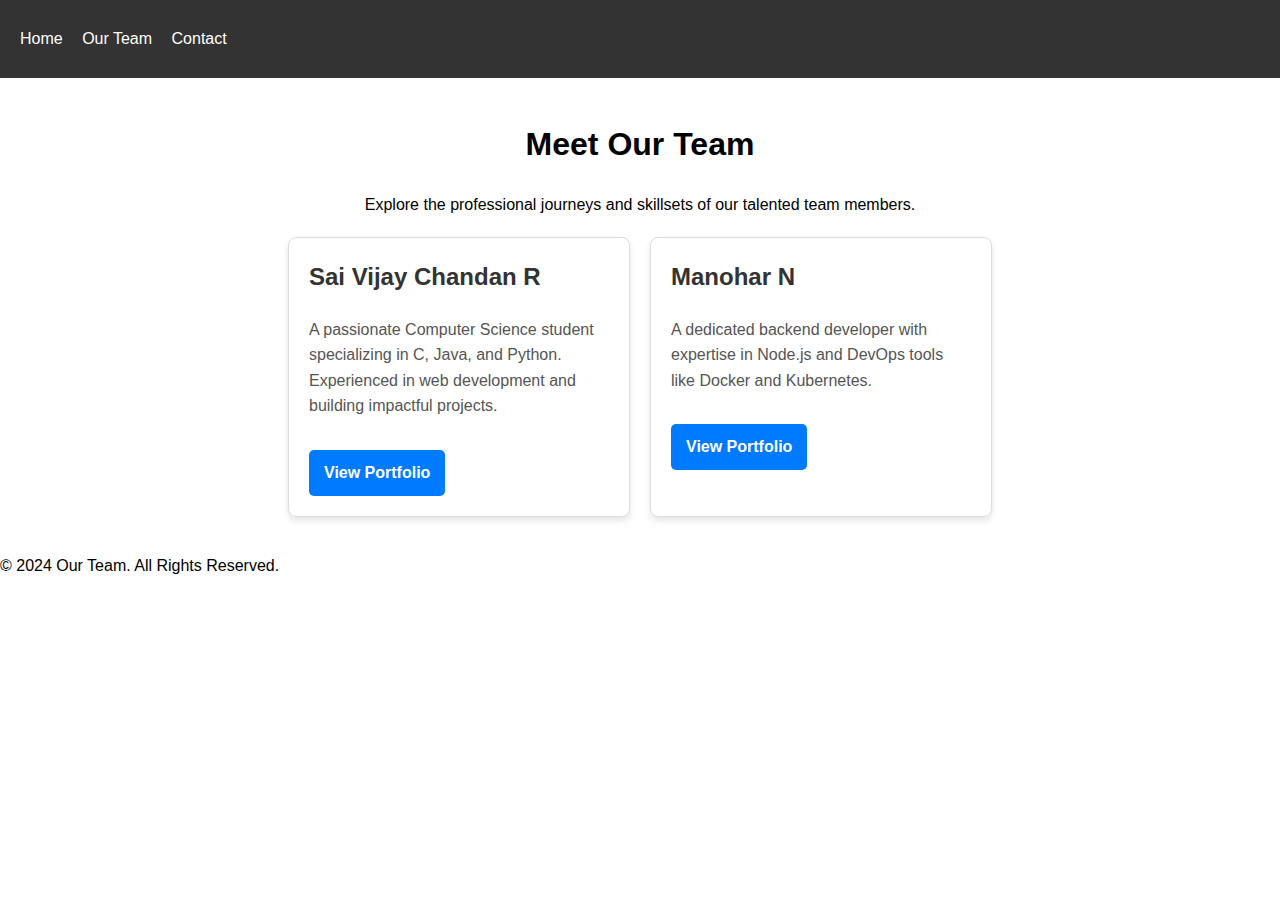
<file: index.html>
<!DOCTYPE html>
<html lang="en">
<head>
    <meta charset="UTF-8">
    <meta name="viewport" content="width=device-width, initial-scale=1.0">
    <title>Our Team</title>
    <style>
        body {
    font-family: Arial, sans-serif;
    line-height: 1.6;
    margin: 0;
    padding: 0;
}

header {
    background: #333;
    color: #fff;
    padding: 10px 20px;
}

header ul {
    list-style: none;
    padding: 0;
}

header ul li {
    display: inline;
    margin-right: 15px;
}

header ul li a {
    color: #fff;
    text-decoration: none;
}

main {
    padding: 20px;
    text-align: center;
}

.team-cards {
    display: flex;
    justify-content: center;
    gap: 20px;
    margin-top: 20px;
}

.card {
    border: 1px solid #ddd;
    border-radius: 8px;
    padding: 20px;
    width: 300px;
    text-align: left;
    box-shadow: 0 4px 6px rgba(0, 0, 0, 0.1);
}

.card h2 {
    margin-top: 0;
    color: #333;
}

.card p {
    color: #555;
}

.card .btn {
    display: inline-block;
    margin-top: 15px;
    padding: 10px 15px;
    background: #007BFF;
    color: #fff;
    text-decoration: none;
    border-radius: 5px;
    font-weight: bold;
}

.card .btn:hover {
    background: #0056b3;
}

    </style>
</head>
<body>
    <header>
        <nav>
            <ul>
                <li><a href="index.html">Home</a></li>
                <li><a href="#">Our Team</a></li>
                <li><a href="#">Contact</a></li>
            </ul>
        </nav>
    </header>

    <main>
        <h1>Meet Our Team</h1>
        <p>Explore the professional journeys and skillsets of our talented team members.</p>

        <section class="team-cards">
            <div class="card">
                <h2>Sai Vijay Chandan R</h2>
                <p>A passionate Computer Science student specializing in C, Java, and Python. Experienced in web development and building impactful projects.</p>
                <a href="vijay.html" class="btn">View Portfolio</a>
            </div>
            <div class="card">
                <h2>Manohar N</h2>
                <p>A dedicated backend developer with expertise in Node.js and DevOps tools like Docker and Kubernetes.</p>
                <a href="manohar.html" class="btn">View Portfolio</a>
            </div>
        </section>
    </main>

    <footer>
        <p>&copy; 2024 Our Team. All Rights Reserved.</p>
    </footer>
</body>
</html>
</file>
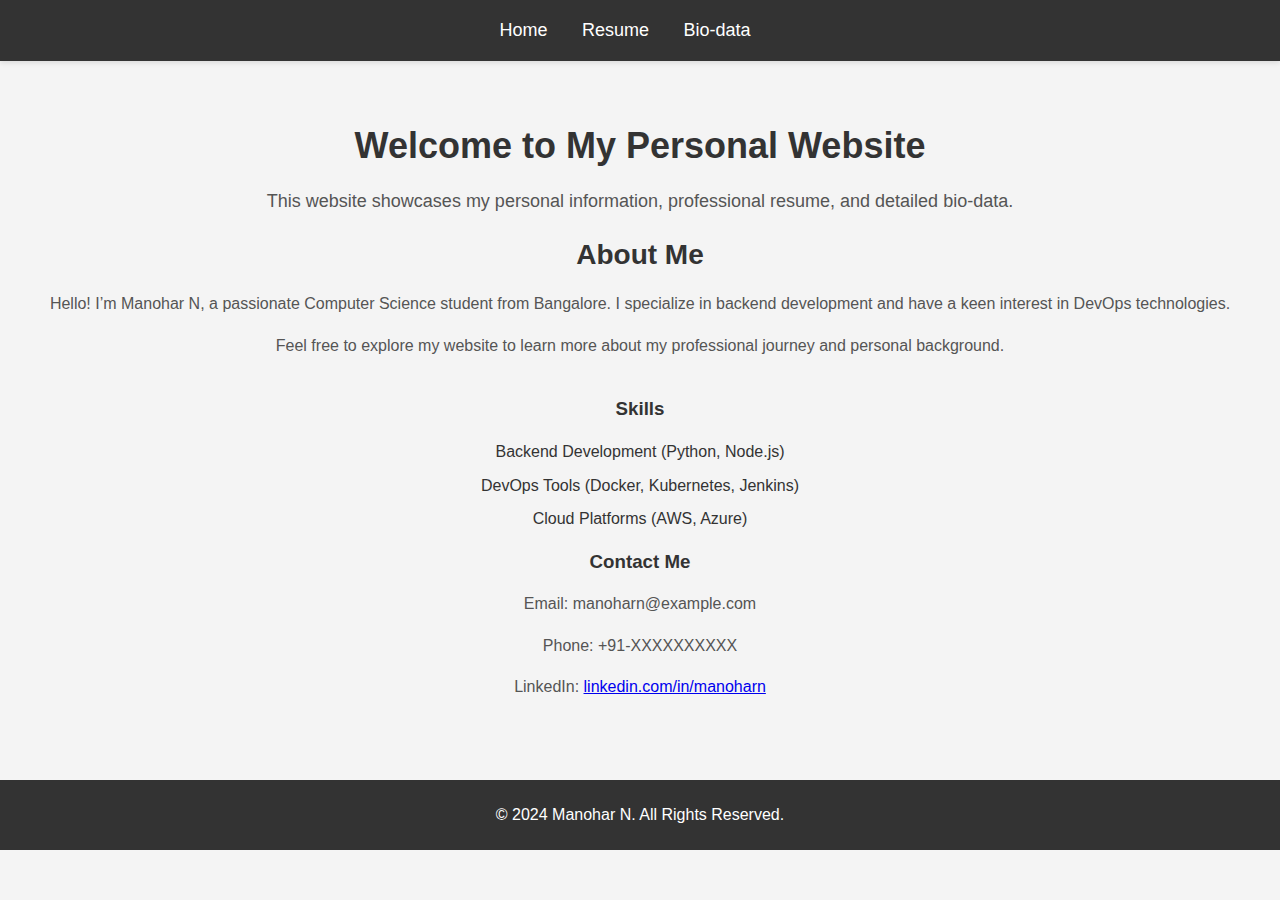
<file: manohar.html>
<!DOCTYPE html>
<html lang="en">
<head>
    <meta charset="UTF-8">
    <meta name="viewport" content="width=device-width, initial-scale=1.0">
    <title>Welcome to Manohar N's Personal Website</title>
    <link rel="stylesheet" href="style.css">
</head>
<body>
    <header>
        <nav>
            <ul>
                <li><a href="index.html">Home</a></li>
                <li><a href="mresume.html">Resume</a></li>
                <li><a href="mbiodata.html">Bio-data</a></li>
            </ul>
        </nav>
    </header>

    <main>
        <h1>Welcome to My Personal Website</h1>
        <p>This website showcases my personal information, professional resume, and detailed bio-data.</p>
        
        <section class="highlight">
            <h2>About Me</h2>
            <p>Hello! I’m Manohar N, a passionate Computer Science student from Bangalore. I specialize in backend development and have a keen interest in DevOps technologies.</p>
            <p>Feel free to explore my website to learn more about my professional journey and personal background.</p>
        </section>

        <section class="cards">
            <div class="card">
                <h3>Skills</h3>
                <ul>
                    <li>Backend Development (Python, Node.js)</li>
                    <li>DevOps Tools (Docker, Kubernetes, Jenkins)</li>
                    <li>Cloud Platforms (AWS, Azure)</li>
                </ul>
            </div>
            <div class="card">
                <h3>Contact Me</h3>
                <p>Email: manoharn@example.com</p>
                <p>Phone: +91-XXXXXXXXXX</p>
                <p>LinkedIn: <a href="#">linkedin.com/in/manoharn</a></p>
            </div>
        </section>
    </main>

    <footer>
        <p>&copy; 2024 Manohar N. All Rights Reserved.</p>
    </footer>
</body>
</html>
</file>
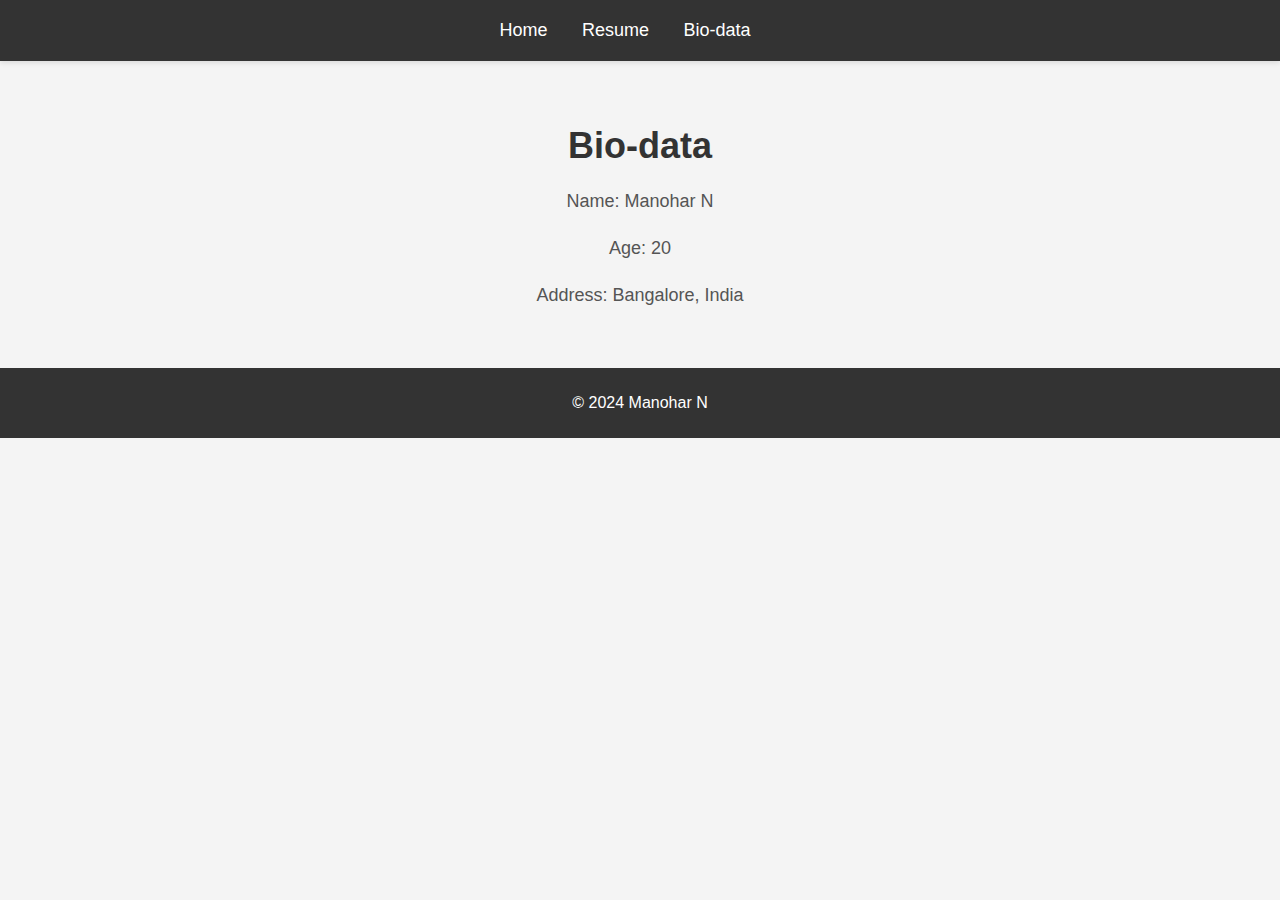
<file: mbiodata.html>
<!DOCTYPE html>
<html lang="en">
<head>
    <meta charset="UTF-8">
    <meta name="viewport" content="width=device-width, initial-scale=1.0">
    <title>Bio-data</title>
    <link rel="stylesheet" href="style.css">
</head>
<body>
    <header>
        <nav>
            <ul>
                <li><a href="manohar.html">Home</a></li>
                <li><a href="mresume.html">Resume</a></li>
                <li><a href="mbiodata.html">Bio-data</a></li>
            </ul>
        </nav>
    </header>

    <main>
        <h1>Bio-data</h1>
        <p>Name: Manohar N</p>
        <p>Age: 20</p>
        <p>Address: Bangalore, India</p>
    </main>

    <footer>
        <p>&copy; 2024 Manohar N</p>
    </footer>
</body>
</html>
</file>
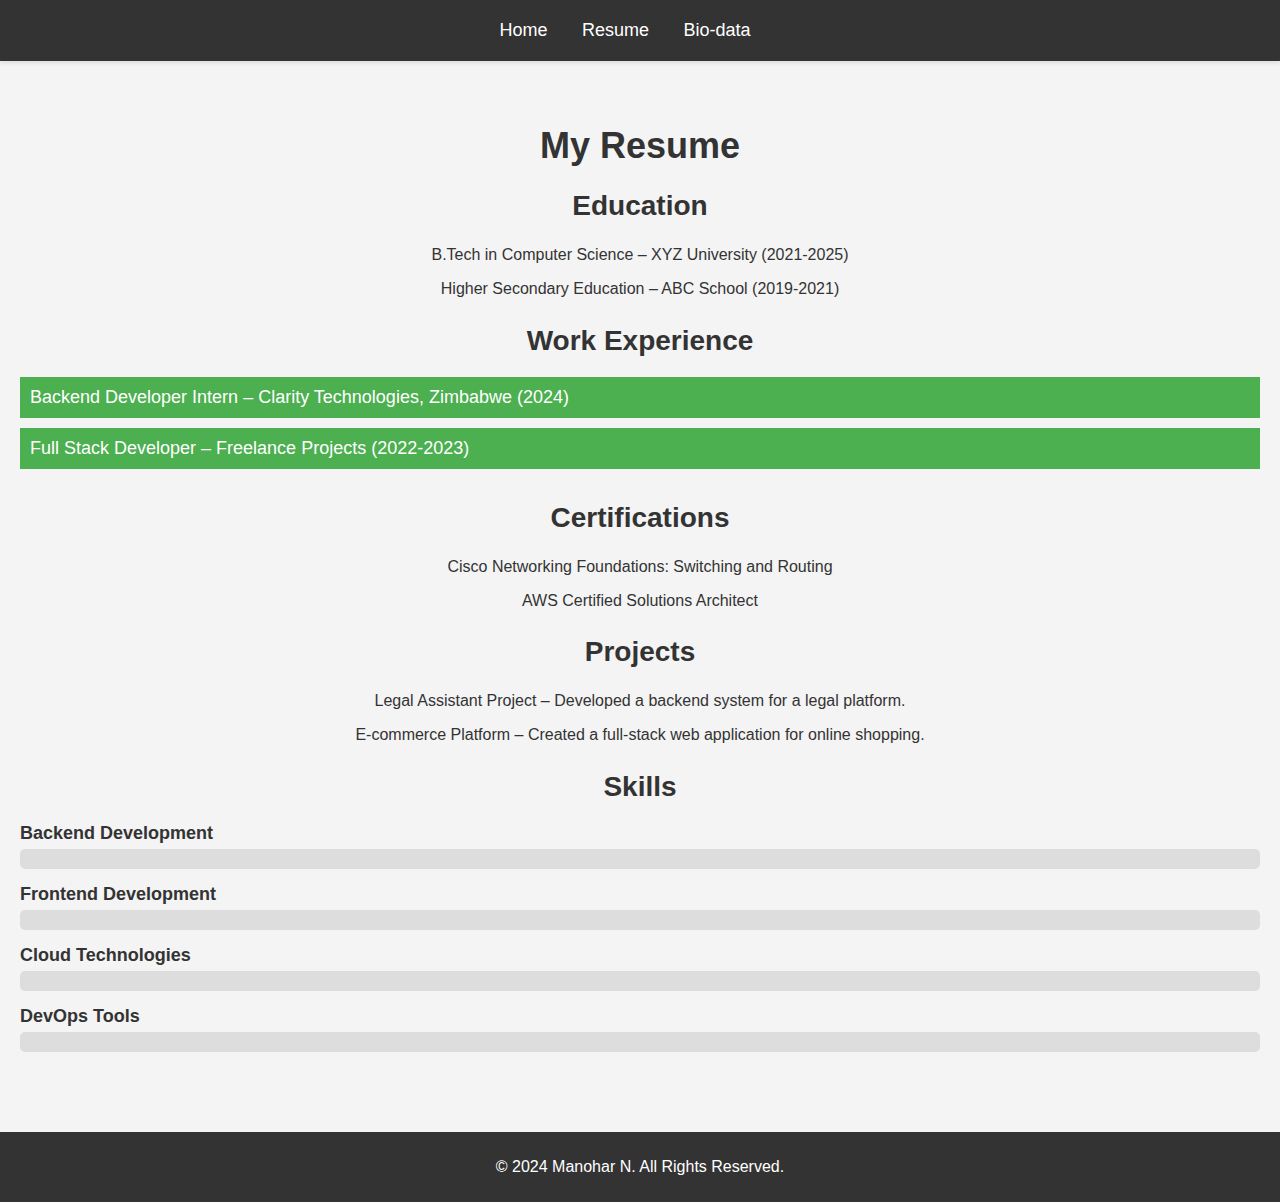
<file: mresume.html>
<!DOCTYPE html>
<html lang="en">
<head>
    <meta charset="UTF-8">
    <meta name="viewport" content="width=device-width, initial-scale=1.0">
    <title>My Resume</title>
    <link rel="stylesheet" href="style.css">
</head>
<body>
    <header>
        <nav>
            <ul>
                <li><a href="manohar.html">Home</a></li>
                <li><a href="mresume.html">Resume</a></li>
                <li><a href="mbiodata.html">Bio-data</a></li>
            </ul>
        </nav>
    </header>

    <main>
        <h1>My Resume</h1>

        <section class="resume-section">
            <h2>Education</h2>
            <ul>
                <li>B.Tech in Computer Science – XYZ University (2021-2025)</li>
                <li>Higher Secondary Education – ABC School (2019-2021)</li>
            </ul>

            <h2>Work Experience</h2>
            <div class="accordion">
                <button class="accordion-btn">Backend Developer Intern – Clarity Technologies, Zimbabwe (2024)</button>
                <div class="accordion-content">
                    <p>Worked on developing scalable backend solutions using Node.js and Docker, improving the deployment efficiency by 30%.</p>
                </div>

                <button class="accordion-btn">Full Stack Developer – Freelance Projects (2022-2023)</button>
                <div class="accordion-content">
                    <p>Developed multiple full-stack web applications for small businesses, including e-commerce and portfolio websites.</p>
                </div>
            </div>

            <h2>Certifications</h2>
            <ul>
                <li>Cisco Networking Foundations: Switching and Routing</li>
                <li>AWS Certified Solutions Architect</li>
            </ul>

            <h2>Projects</h2>
            <ul>
                <li>Legal Assistant Project – Developed a backend system for a legal platform.</li>
                <li>E-commerce Platform – Created a full-stack web application for online shopping.</li>
            </ul>

            <!-- Skills Section with Interactive Bar -->
            <h2>Skills</h2>
            <div class="skill" data-skill="80">
                <label>Backend Development</label>
                <div class="progress-bar">
                    <div class="progress" style="width: 0%;"></div>
                </div>
            </div>
            <div class="skill" data-skill="70">
                <label>Frontend Development</label>
                <div class="progress-bar">
                    <div class="progress" style="width: 0%;"></div>
                </div>
            </div>
            <div class="skill" data-skill="90">
                <label>Cloud Technologies</label>
                <div class="progress-bar">
                    <div class="progress" style="width: 0%;"></div>
                </div>
            </div>
            <div class="skill" data-skill="75">
                <label>DevOps Tools</label>
                <div class="progress-bar">
                    <div class="progress" style="width: 0%;"></div>
                </div>
            </div>
        </section>
    </main>

    <footer>
        <p>&copy; 2024 Manohar N. All Rights Reserved.</p>
    </footer>

    <script>
        // Accordion Effect for Work Experience
        document.querySelectorAll('.accordion-btn').forEach(button => {
            button.addEventListener('click', function() {
                let content = this.nextElementSibling;
                if (content.style.display === "block") {
                    content.style.display = "none";
                } else {
                    content.style.display = "block";
                }
            });
        });

        // Scroll Progress Bar
        window.addEventListener('scroll', function() {
            let scrollHeight = document.documentElement.scrollHeight - window.innerHeight;
            let scrollPosition = window.scrollY;
            let scrollPercent = (scrollPosition / scrollHeight) * 100;
            document.getElementById('progress-bar').style.width = scrollPercent + '%';
        });

        // Skill Bar Animation
        window.addEventListener('scroll', function () {
            let skills = document.querySelectorAll('.skill');
            skills.forEach(skill => {
                let skillPos = skill.getBoundingClientRect().top;
                let windowHeight = window.innerHeight;

                if (skillPos < windowHeight) {
                    let progress = skill.querySelector('.progress');
                    let skillLevel = skill.getAttribute('data-skill');
                    progress.style.width = skillLevel + '%';
                }
            });
        });
    </script>
</body>
</html>
</file>
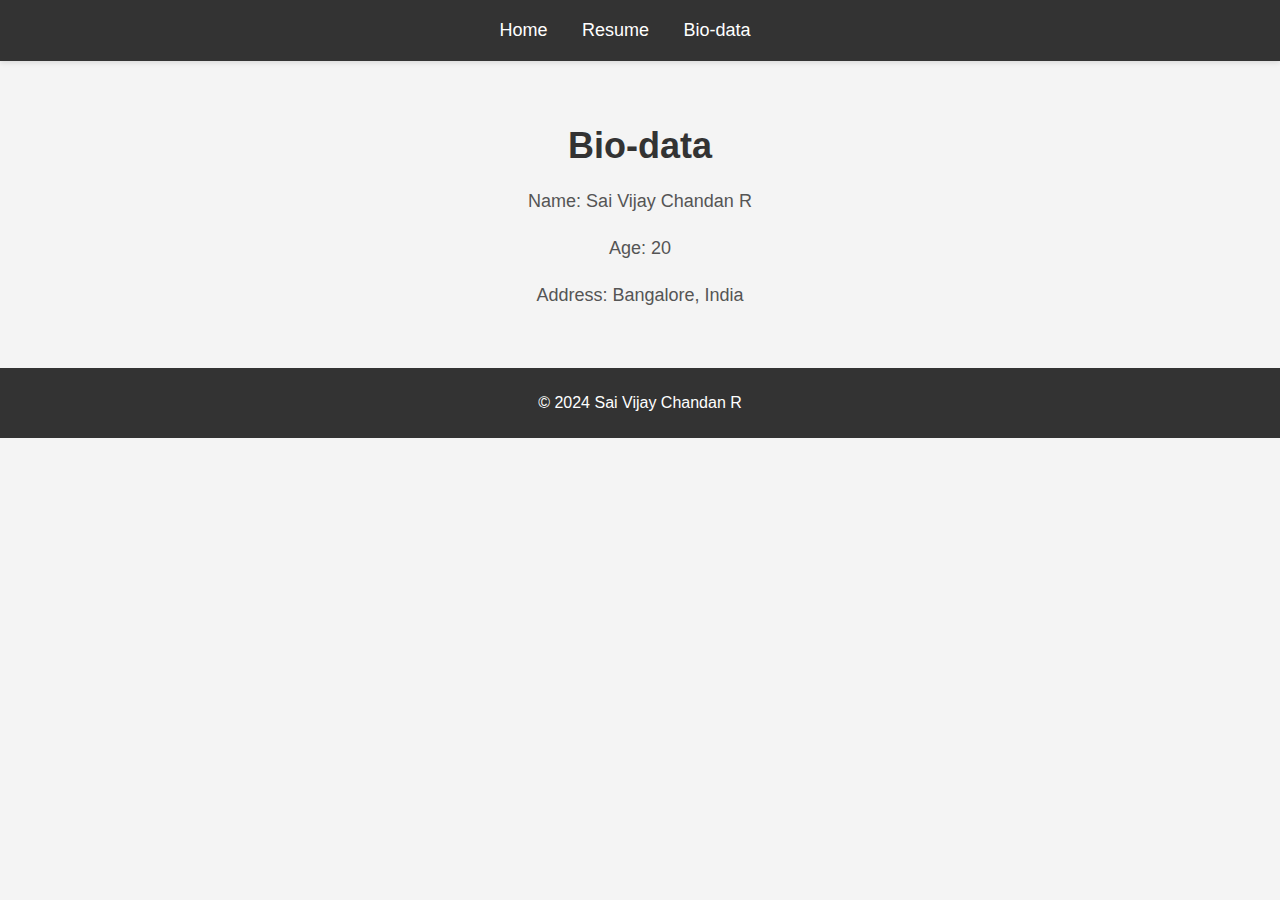
<file: sbiodata.html>
<!DOCTYPE html>
<html lang="en">
<head>
    <meta charset="UTF-8">
    <meta name="viewport" content="width=device-width, initial-scale=1.0">
    <title>Bio-data</title>
    <link rel="stylesheet" href="style.css">
</head>
<body>
    <header>
        <nav>
            <ul>
                <li><a href="vijay.html">Home</a></li>
                <li><a href="sresume.html">Resume</a></li>
                <li><a href="sbiodata.html">Bio-data</a></li>
            </ul>
        </nav>
    </header>

    <main>
        <h1>Bio-data</h1>
        <p>Name: Sai Vijay Chandan R</p>
        <p>Age: 20</p>
        <p>Address: Bangalore, India</p>
    </main>

    <footer>
        <p>&copy; 2024 Sai Vijay Chandan R</p>
    </footer>
</body>
</html>
</file>
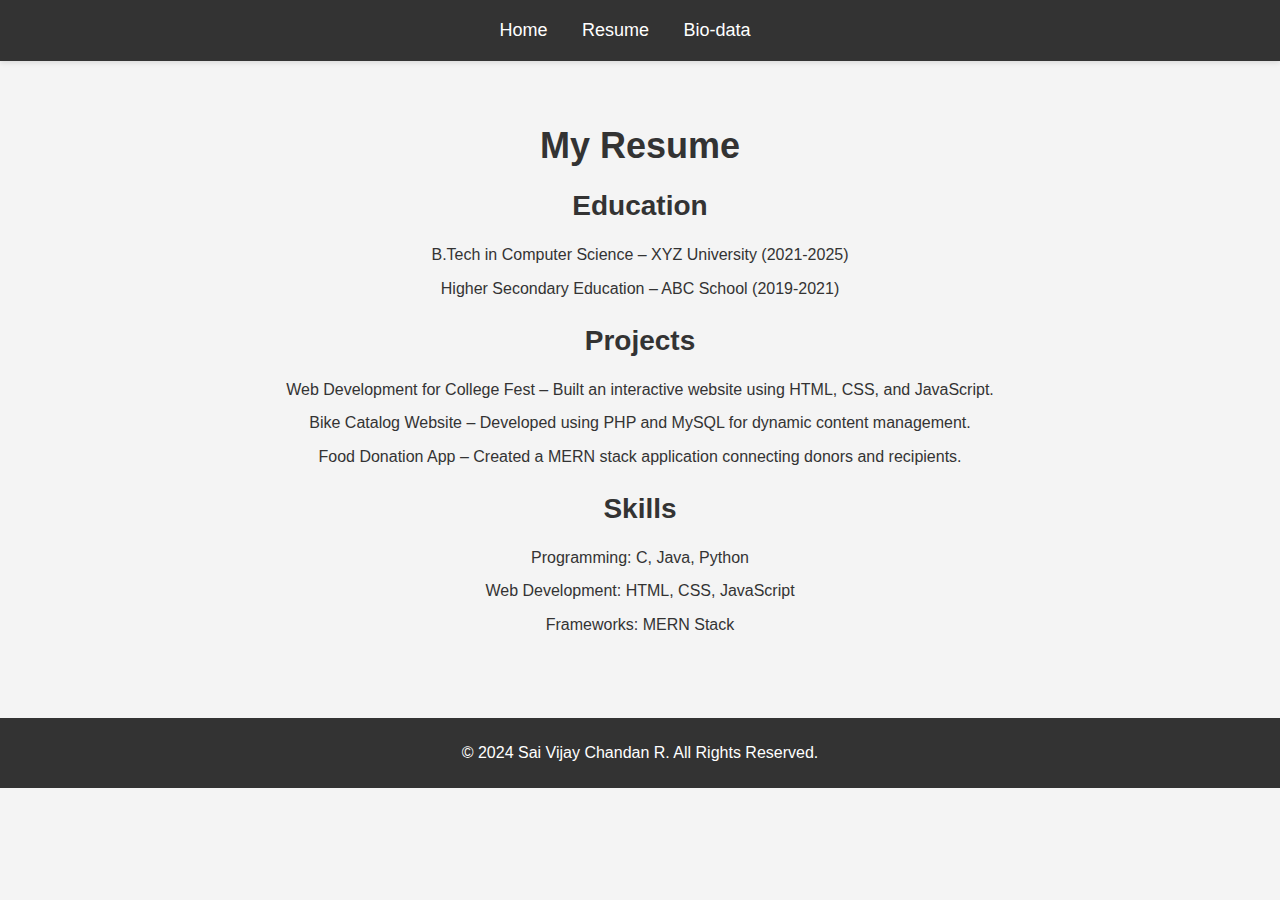
<file: sresume.html>
<!DOCTYPE html>
<html lang="en">
<head>
    <meta charset="UTF-8">
    <meta name="viewport" content="width=device-width, initial-scale=1.0">
    <title>My Resume</title>
    <link rel="stylesheet" href="style.css">
</head>
<body>
    <header>
        <nav>
            <ul>
                <li><a href="Vijay.html">Home</a></li>
                <li><a href="sresume.html">Resume</a></li>
                <li><a href="sbiodata.html">Bio-data</a></li>
            </ul>
        </nav>
    </header>

    <main>
        <h1>My Resume</h1>

        <section class="resume-section">
            <h2>Education</h2>
            <ul>
                <li>B.Tech in Computer Science – XYZ University (2021-2025)</li>
                <li>Higher Secondary Education – ABC School (2019-2021)</li>
            </ul>

            <h2>Projects</h2>
            <ul>
                <li>Web Development for College Fest – Built an interactive website using HTML, CSS, and JavaScript.</li>
                <li>Bike Catalog Website – Developed using PHP and MySQL for dynamic content management.</li>
                <li>Food Donation App – Created a MERN stack application connecting donors and recipients.</li>
            </ul>

            <h2>Skills</h2>
            <ul>
                <li>Programming: C, Java, Python</li>
                <li>Web Development: HTML, CSS, JavaScript</li>
                <li>Frameworks: MERN Stack</li>
            </ul>
        </section>
    </main>

    <footer>
        <p>&copy; 2024 Sai Vijay Chandan R. All Rights Reserved.</p>
    </footer>
</body>
</html>
</file>
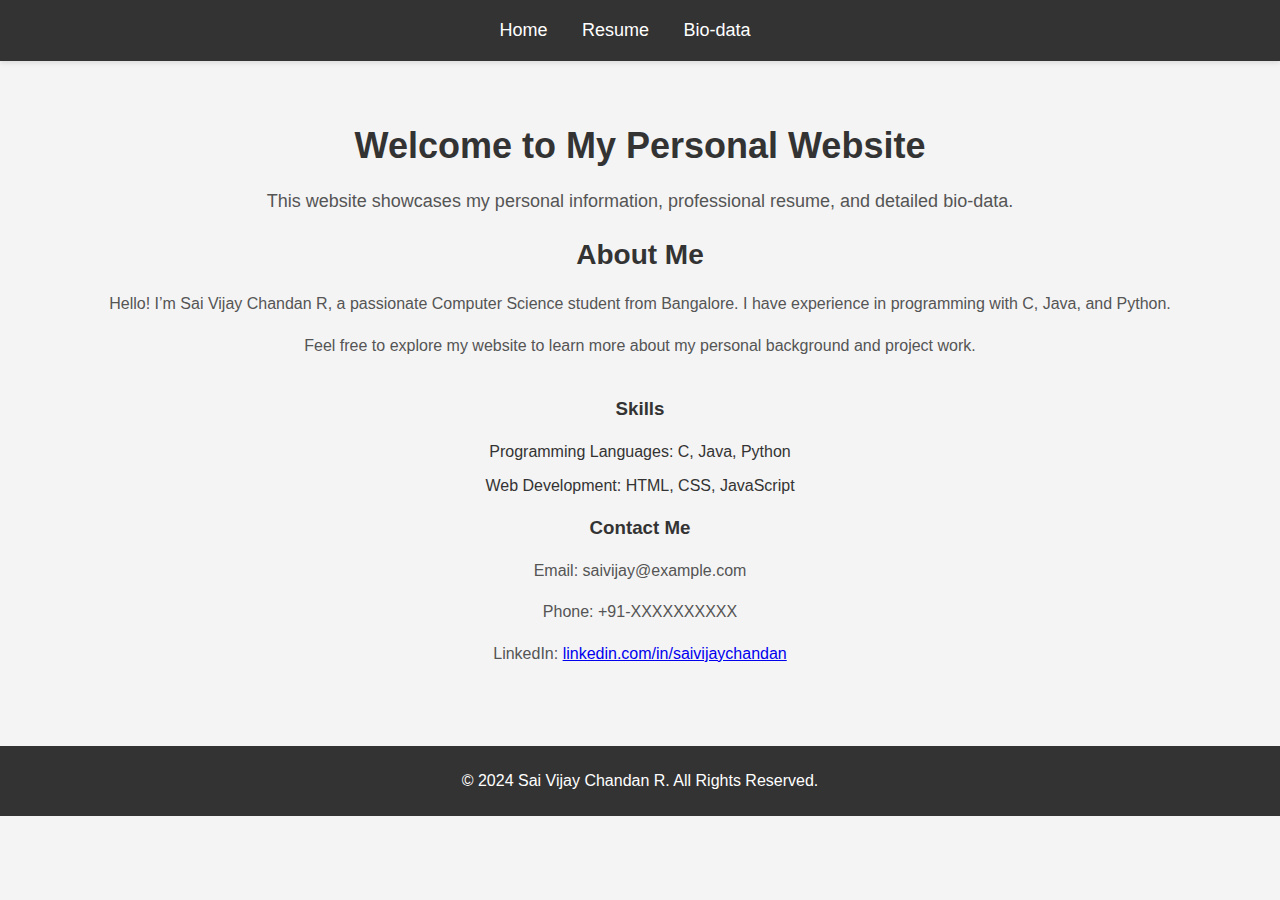
<file: vijay.html>
<!DOCTYPE html>
<html lang="en">
<head>
    <meta charset="UTF-8">
    <meta name="viewport" content="width=device-width, initial-scale=1.0">
    <title>Welcome to Sai Vijay Chandan R's Personal Website</title>
    <link rel="stylesheet" href="style.css">
</head>
<body>
    <header>
        <nav>
            <ul>
                <li><a href="index.html">Home</a></li>
                <li><a href="sresume.html">Resume</a></li>
                <li><a href="sbiodata.html">Bio-data</a></li>
            </ul>
        </nav>
    </header>

    <main>
        <h1>Welcome to My Personal Website</h1>
        <p>This website showcases my personal information, professional resume, and detailed bio-data.</p>
        
        <section class="highlight">
            <h2>About Me</h2>
            <p>Hello! I’m Sai Vijay Chandan R, a passionate Computer Science student from Bangalore. I have experience in programming with C, Java, and Python.</p>
            <p>Feel free to explore my website to learn more about my personal background and project work.</p>
        </section>

        <section class="cards">
            <div class="card">
                <h3>Skills</h3>
                <ul>
                    <li>Programming Languages: C, Java, Python</li>
                    <li>Web Development: HTML, CSS, JavaScript</li>
                </ul>
            </div>
            <div class="card">
                <h3>Contact Me</h3>
                <p>Email: saivijay@example.com</p>
                <p>Phone: +91-XXXXXXXXXX</p>
                <p>LinkedIn: <a href="#">linkedin.com/in/saivijaychandan</a></p>
            </div>
        </section>
    </main>

    <footer>
        <p>&copy; 2024 Sai Vijay Chandan R. All Rights Reserved.</p>
    </footer>
</body>
</html>
</file>
<file: style.css>
/* General Styles */
body {
    font-family: 'Segoe UI', Tahoma, Geneva, Verdana, sans-serif;
    margin: 0;
    padding: 0;
    background-color: #f4f4f4;
    color: #333;
}

header {
    background-color: #333;
    color: white;
    padding: 20px 0;
    text-align: center;
    box-shadow: 0 2px 5px rgba(0, 0, 0, 0.1);
}

header nav ul {
    list-style: none;
    padding: 0;
    margin: 0;
}

header nav ul li {
    display: inline;
    margin-right: 30px;
}

header nav ul li a {
    text-decoration: none;
    color: white;
    font-size: 18px;
    font-weight: 500;
    transition: color 0.3s;
}

header nav ul li a:hover {
    color: #ffcc00;
}

/* Main Content */
main {
    padding: 40px 20px;
    text-align: center;
}

main h1 {
    font-size: 36px;
    margin-bottom: 20px;
    color: #333;
}

main p {
    font-size: 18px;
    line-height: 1.6;
    color: #555;
}

/* Section Styles */
section {
    margin-bottom: 40px;
}

section h2 {
    font-size: 28px;
    color: #333;
    margin-bottom: 20px;
}

section p, section ul {
    font-size: 16px;
    line-height: 1.6;
}

section ul {
    list-style: none;
    padding: 0;
}

section ul li {
    margin: 8px 0;
    font-size: 16px;
}

footer {
    background-color: #333;
    color: white;
    padding: 10px 0;
    text-align: center;
}

/* Responsive Design */
@media (max-width: 768px) {
    header nav ul {
        text-align: center;
    }

    header nav ul li {
        display: block;
        margin-bottom: 10px;
    }

    main {
        padding: 20px;
    }

    main h1 {
        font-size: 28px;
    }

    main p {
        font-size: 16px;
    }
}
/* Skill Bar Styling */
.skill {
    margin: 15px 0;
    text-align: left;
}

.skill label {
    font-size: 18px;
    font-weight: bold;
    color: #333;
}

.progress-bar {
    background-color: #ddd;
    width: 100%;
    height: 20px;
    border-radius: 5px;
    margin-top: 5px;
}

.progress {
    height: 100%;
    background-color: #4CAF50;  /* Green color for the progress */
    border-radius: 5px;
    width: 0%;  /* Initially set to 0% */
    transition: width 1s ease-in-out;  /* Smooth transition */
}
/* General Styles */
body {
    font-family: 'Segoe UI', Tahoma, Geneva, Verdana, sans-serif;
    margin: 0;
    padding: 0;
    background-color: #f4f4f4;
    color: #333;
}

header {
    background-color: #333;
    color: white;
    padding: 20px 0;
    text-align: center;
    box-shadow: 0 2px 5px rgba(0, 0, 0, 0.1);
}

header nav ul {
    list-style: none;
    padding: 0;
    margin: 0;
}

header nav ul li {
    display: inline;
    margin-right: 30px;
}

header nav ul li a {
    text-decoration: none;
    color: white;
    font-size: 18px;
    font-weight: 500;
    transition: color 0.3s;
}

header nav ul li a:hover {
    color: #ffcc00;
}

/* Main Content */
main {
    padding: 40px 20px;
    text-align: center;
}

main h1 {
    font-size: 36px;
    margin-bottom: 20px;
    color: #333;
}

main p {
    font-size: 18px;
    line-height: 1.6;
    color: #555;
}

/* Section Styles */
section {
    margin-bottom: 40px;
}

section h2 {
    font-size: 28px;
    color: #333;
    margin-bottom: 20px;
}

section p, section ul {
    font-size: 16px;
    line-height: 1.6;
}

section ul {
    list-style: none;
    padding: 0;
}

section ul li {
    margin: 8px 0;
    font-size: 16px;
}

footer {
    background-color: #333;
    color: white;
    padding: 10px 0;
    text-align: center;
}

/* Accordion */
.accordion-btn {
    background-color: #4CAF50;
    color: white;
    padding: 10px;
    width: 100%;
    border: none;
    text-align: left;
    cursor: pointer;
    font-size: 18px;
    margin-bottom: 10px;
}

.accordion-content {
    padding: 15px;
    background-color: #f1f1f1;
    display: none;
    margin-bottom: 20px;
}

/* Skill Bar Styling */
.skill {
    margin: 15px 0;
    text-align: left;
}

.skill label {
    font-size: 18px;
    font-weight: bold;
    color: #333;
}

.progress-bar {
    background-color: #ddd;
    width: 100%;
    height: 20px;
    border-radius: 5px;
    margin-top: 5px;
}

.progress {
    height: 100%;
    background-color: #4CAF50;
    border-radius: 5px;
    width: 0%;
    transition: width 1s ease-in-out;
}

#progress-bar {
    position: fixed;
    top: 0;
    left: 0;
    width: 0;
    height: 5px;
    background-color: #4CAF50;
    z-index: 9999;
}

.lightbox {
    border-radius: 8px;
    transition: transform 0.3s ease;
}

.lightbox:hover {
    transform: scale(1.05);
}
</file>
